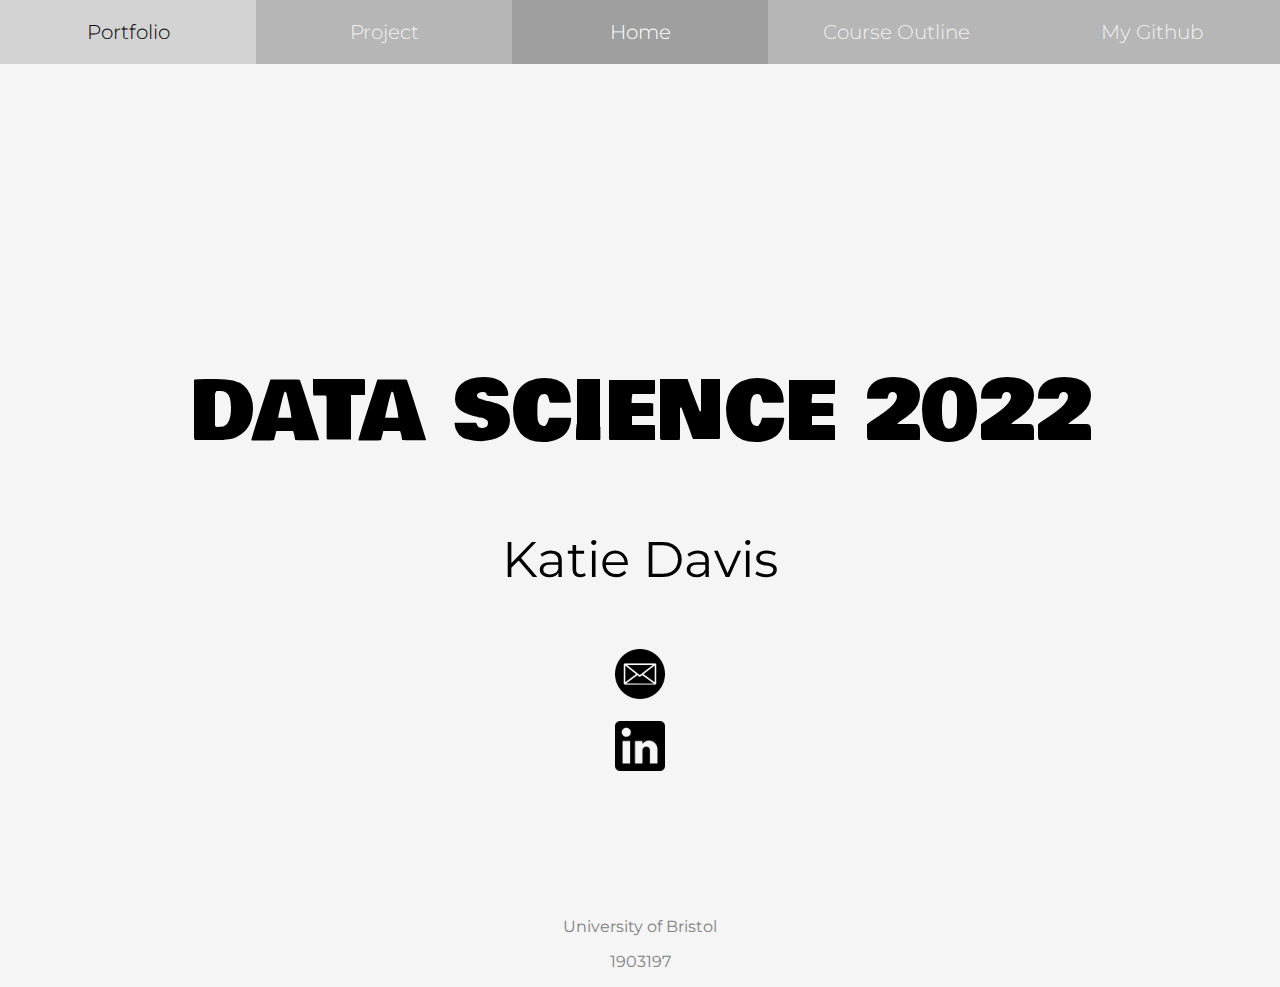
<file: index.html>
<!DOCTYPE html>
<html lang="en">
<head>
    <meta charset="UTF-8">
    <meta http-equiv="X-UA-Compatible" content="IE=edge">
    <meta name="viewport" content="width=device-width, initial-scale=1.0">

<!-- The page title  -->
    <title>Katie's Website</title>

    <!-- Link to my style sheet -->
    <link rel="stylesheet" href="index.css">

    <style>
        @import url('https://fonts.googleapis.com/css2?family=Bowlby+One&display=swap');
    </style>

    <style>
    @import url('https://fonts.googleapis.com/css2?family=Bowlby+One&family=Montserrat:wght@300;400;500display=swap');
    </style>


        

</head>

<body>

    <!-- This inserts a top navigation bar -->
    <div class="topnav" >

        <a onclick="window.location.href = 'portfolio'">Portfolio</a> 
        <a onclick="window.location.href = 'project'">Project</a> 
        <a onclick="window.location.href = 'index'" class="active">Home</a> 
        <a href="https://rapidcharts.io/datascience">Course Outline</a> 
        <a href="https://github.com/katie12davis">My Github</a> 
 

    </div>


    <div class="container">
  <h1> DATA SCIENCE 2022</h1>      
    </div>

    <div class="container1">
   <h2> Katie Davis </h2>     
    </div>
    <br>

    <div class="container1">

        <a href = "mailto: katie12davis@outlook.com"><img src="email.png" width="50px" height=""/> </a>
        <br><br>
        <a href="https://www.linkedin.com/in/katie-davis-a737691a9"><img src="linkedin.png" width="50px" height=""/> </a>
<br><br><br><br><br><br><br><br>
        <p>University of Bristol</p>
        <p>1903197</p>
    </div>
  
    </div>
    
</body>
</html>
</file>
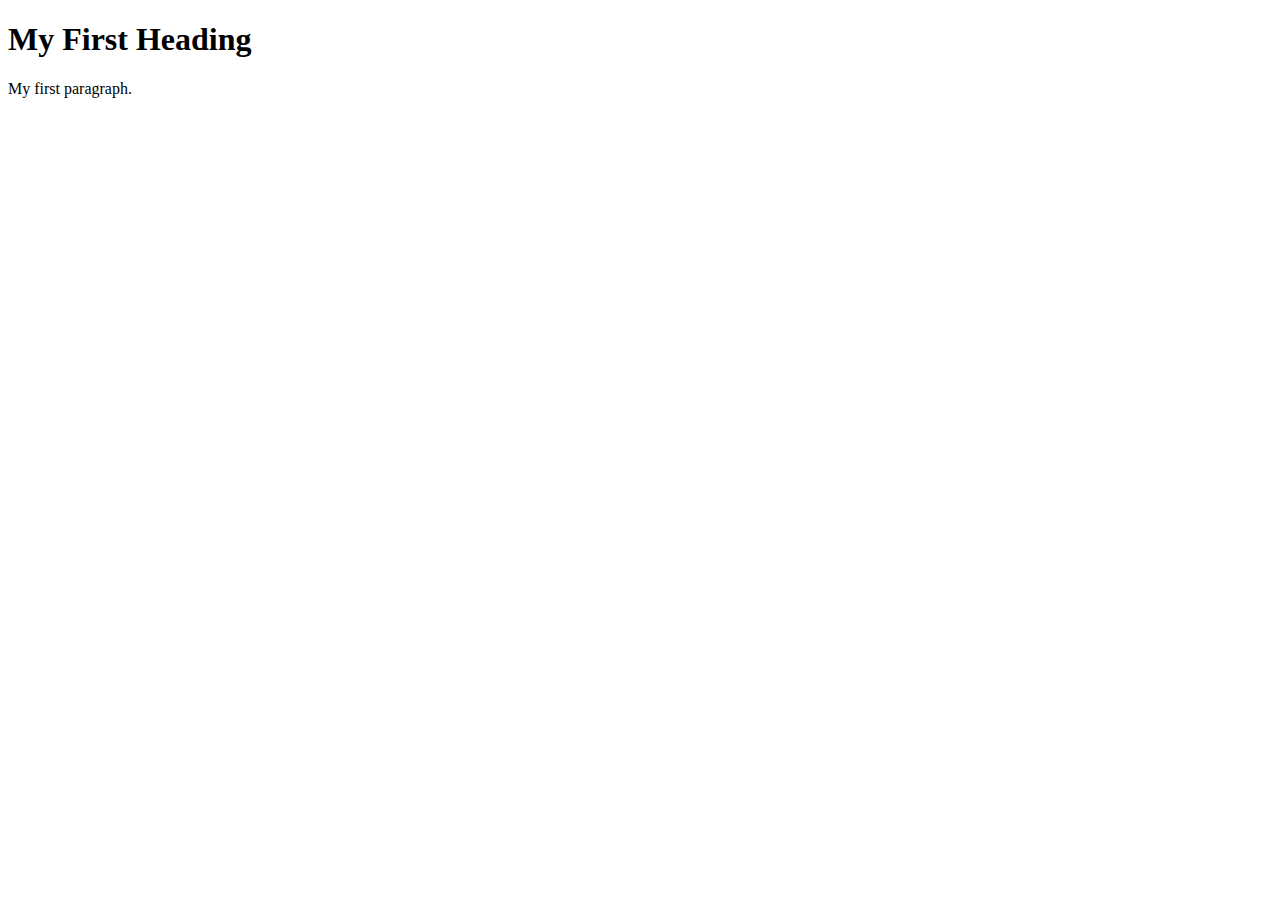
<file: Example1.html>
<!DOCTYPE html>
<html>

<!-- Richard Davies, Data Science -->

<!-- Commenting you code is vital, vital, vital -->
<!-- This is how you add comments to HTML -->

<!-- You can also include
multi - line comments
if you find that useful -->

<!-- To comment something out, use the short-cut CTRL & the "/" key -->

<!-- HTML files have two fundamental parts. (1) The head, (2) The body -->

<!-- The head contains things that you do not see on the page -->

<head>
    <title>Page Title</title>
</head>

<!-- The body contains thigs you see -->
<!-- Most elements both open and close, with the content in the middle -->
<!-- Indenting is optional, but helps with readability -->
<body>
    <h1>My First Heading</h1>
    <p>My first paragraph.</p>
</body>
</html>
</file>
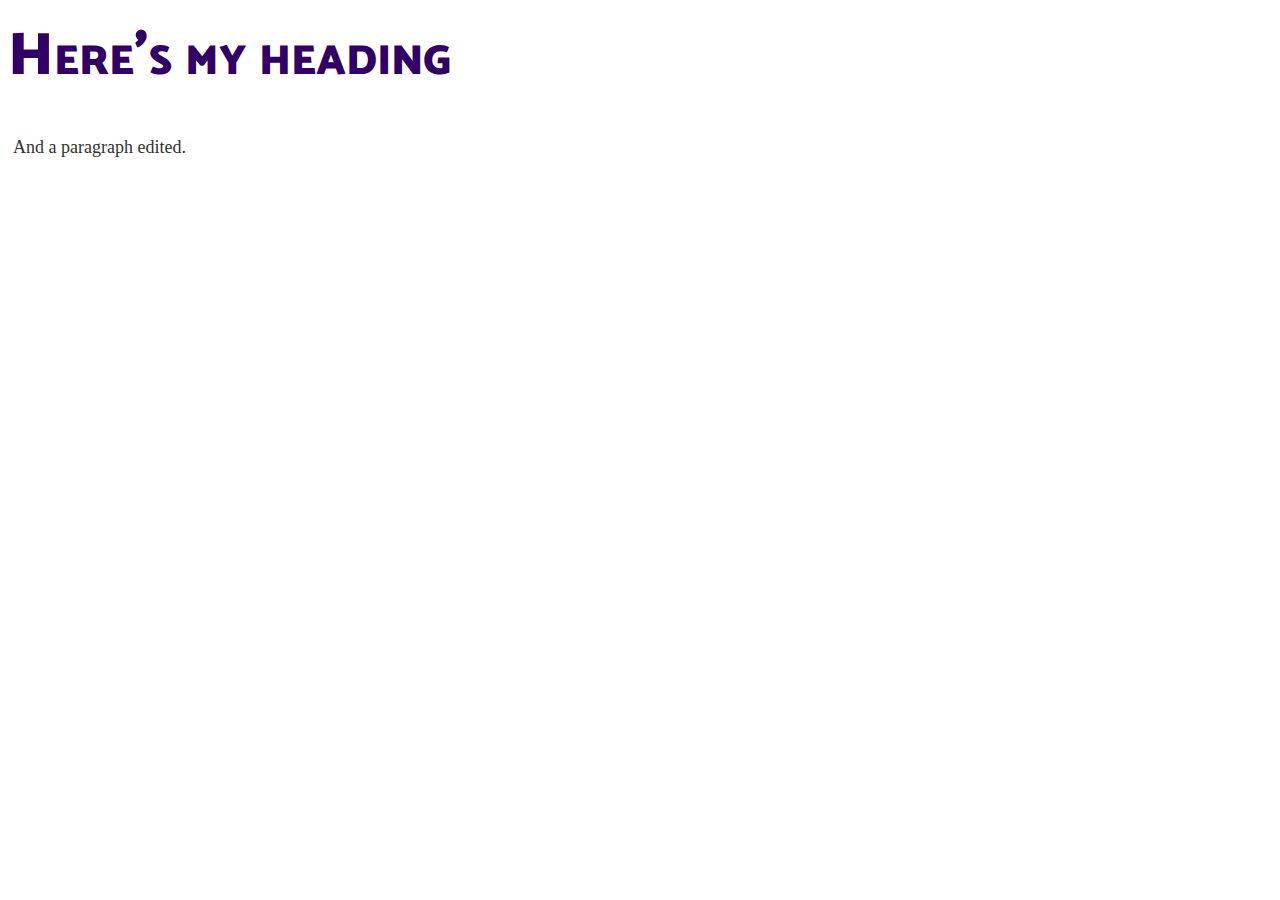
<file: Example2.html>
<!DOCTYPE html>

<!-- Richard Davies, Data Science -->

<html>

<head>
    <title>Richard's Second Example</title>

<!-- Link to my CSS file -->
<!-- The link needs to point to the CSS file, so it needs to be in the right place -->
    <link rel="stylesheet" href="Example2.css">
</head>


<body>

<h1>Here's my heading</h1>
<p>And a paragraph edited.</p>

</body>
</html>
</file>
<file: index.css>
/* This contains my CSS file for my home page */

body{
    background-color: whitesmoke;
}

h1{
    color: black;
    font-size: 80px;
    font-family: 'Bowlby One', cursive;
    font-weight: 500;
}

h2{
    color: black;
    font-size: 50px;
    font-family: 'Montserrat', sans-serif;
    font-weight: 400;
}

p{
    color: gray;
    font-family: 'Montserrat', sans-serif;
}


/* Navigation bar */
/* Code from w3schools - horizontal navigation bar */

 .topnav {
        overflow: hidden;
        background-color: #B7B6B6;
        width: 100%;
        position: fixed;
        float: centre;
        top: 0;
        left: 0;
         }


.topnav a {
    float: left;
    display: block;
    color: #f2f2f2;
    text-align: center;
    padding: 20px 0px;
    text-decoration: none;
    font-size: 20px;
    cursor: pointer;
    width: 20%;
    font-family: 'Montserrat', sans-serif;
    font-weight: 300;

  }
  
  .topnav a:hover {
    background-color: lightgray;
    color: black;
  }
  
  .topnav a.active {
    background-color: #9F9F9F;
    color: white;
  }

.container{
    text-align: center;
    margin-top: 350px;
} 

.container1{
    text-align: center;
}


.footer{
    left: 0;
    bottom: 0;
    width: 100%;
    background-color: transparent;
    text-align: center;
}

  /* For contact button  */

  .smallbutton{
    background-image: url("linkedin.png");
    border: none;
    padding: 10px 20px;
    color: whitesmoke;
    text-align: center;
    text-decoration: none;
    font-size: 15px;
    width: auto;
    margin: 10px 10px 20px 10px;
    font-family: 'Montserrat', sans-serif;
    cursor: pointer;
    border-radius: 5px;
    border-width: 0px;
}

.smallbutton:hover{
    border-color: whitesmoke;
    border-width: 10px;
}

.buttoncontainer{
    text-align: center;
    align-items: flex-start;
    display: inline-block;
    width: 1000px;
    background-color: transparent;
    margin: 50px 0px 20px 0px;
}
</file>
<file: Example2.css>
/* Richard Davies */
/* Data Science */

/* This is a comment in CSS */

/* This is a 
multi line comment */

/* CSS files can be used to access e.g. fonts */
@import url('https://fonts.googleapis.com/css2?family=Catamaran:wght@900&display=swap');


/* Format my paragraph */
p {
	font-size: 18px;
	margin: 5px 5px;
	line-height: 22.4px;
	color: #323232;
}

/* Format my heading */
h1 {
	font-family: "Catamaran";
	font-variant: small-caps;
	font-size: 60px;
	color: #320064;
	font-weight: 900;
	margin: 0px 0px 30px 0px;
}
</file>
